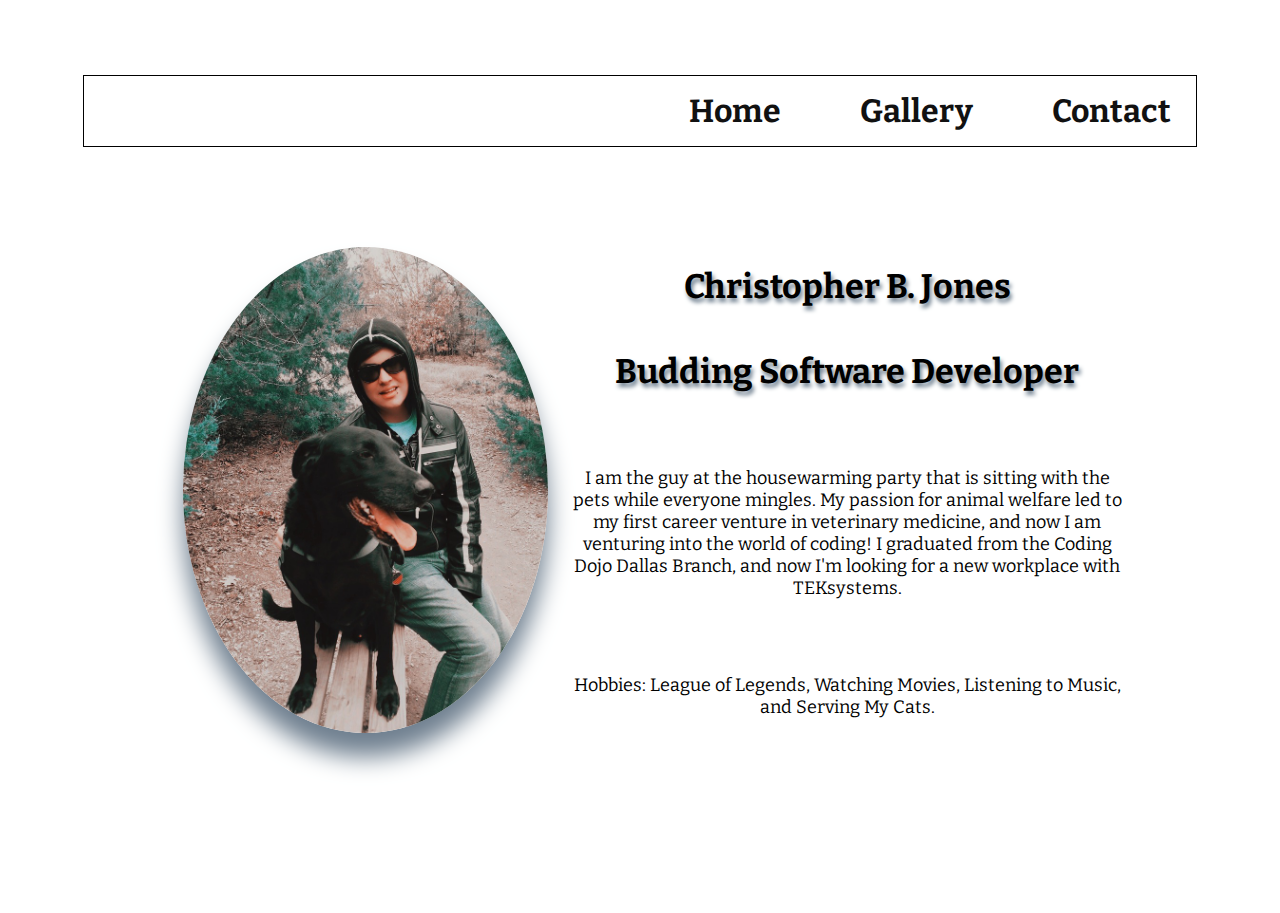
<file: index.html>
<!DOCTYPE html>
<html lang="en">
<head>
    <meta charset="UTF-8">
    <meta name="viewport" content="width=device-width, initial-scale=1.0">
    <link rel="preconnect" href="https://fonts.gstatic.com">
    <link href="https://fonts.googleapis.com/css2?family=Bitter:wght@100&family=Pathway+Gothic+One&display=swap" rel="stylesheet">
    <link rel="stylesheet" href="/index.css">
    <title>Christopher Jones | TEKcamp</title>
</head>
<body>
    <div class="container">
        
    <!-- Site Header Start -->
    <header class="site-header">
        <nav class="site-nav">
            <ul>
                <a href="/index.html"><li class="nav-links">Home</li></a>
                <a href="/gallery.html"><li class="nav-links">Gallery</li></a>
                <a href="/contact.html"><li class="nav-links">Contact</li></a>
            </ul>
        </nav>
    </header>
    <!-- Site Header End -->

    <!-- Page Header Start -->
    <div class="page-header">
        <div class="about-me">
            <div class="profile-img">
                <img id="profile-pic" src="/images/profilepic.jpeg" alt="profile pic">
            </div>
            <div class="info">
                <h1>Christopher B. Jones</h1>
                <h4>Budding Software Developer</h4>
                <p>I am the guy at the housewarming party that is sitting with the pets while everyone mingles. My passion for animal welfare led to my first career venture in veterinary medicine, and now I am venturing into the world of coding! I graduated from the Coding Dojo Dallas Branch, and now I'm looking for a new workplace with TEKsystems.</p>
                <p>Hobbies: League of Legends, Watching Movies, Listening to Music, and Serving My Cats.</p>
            </div>
        </div>
    </div>
    <!-- Page Header End -->

    </div>
</body>
</html>
</file>
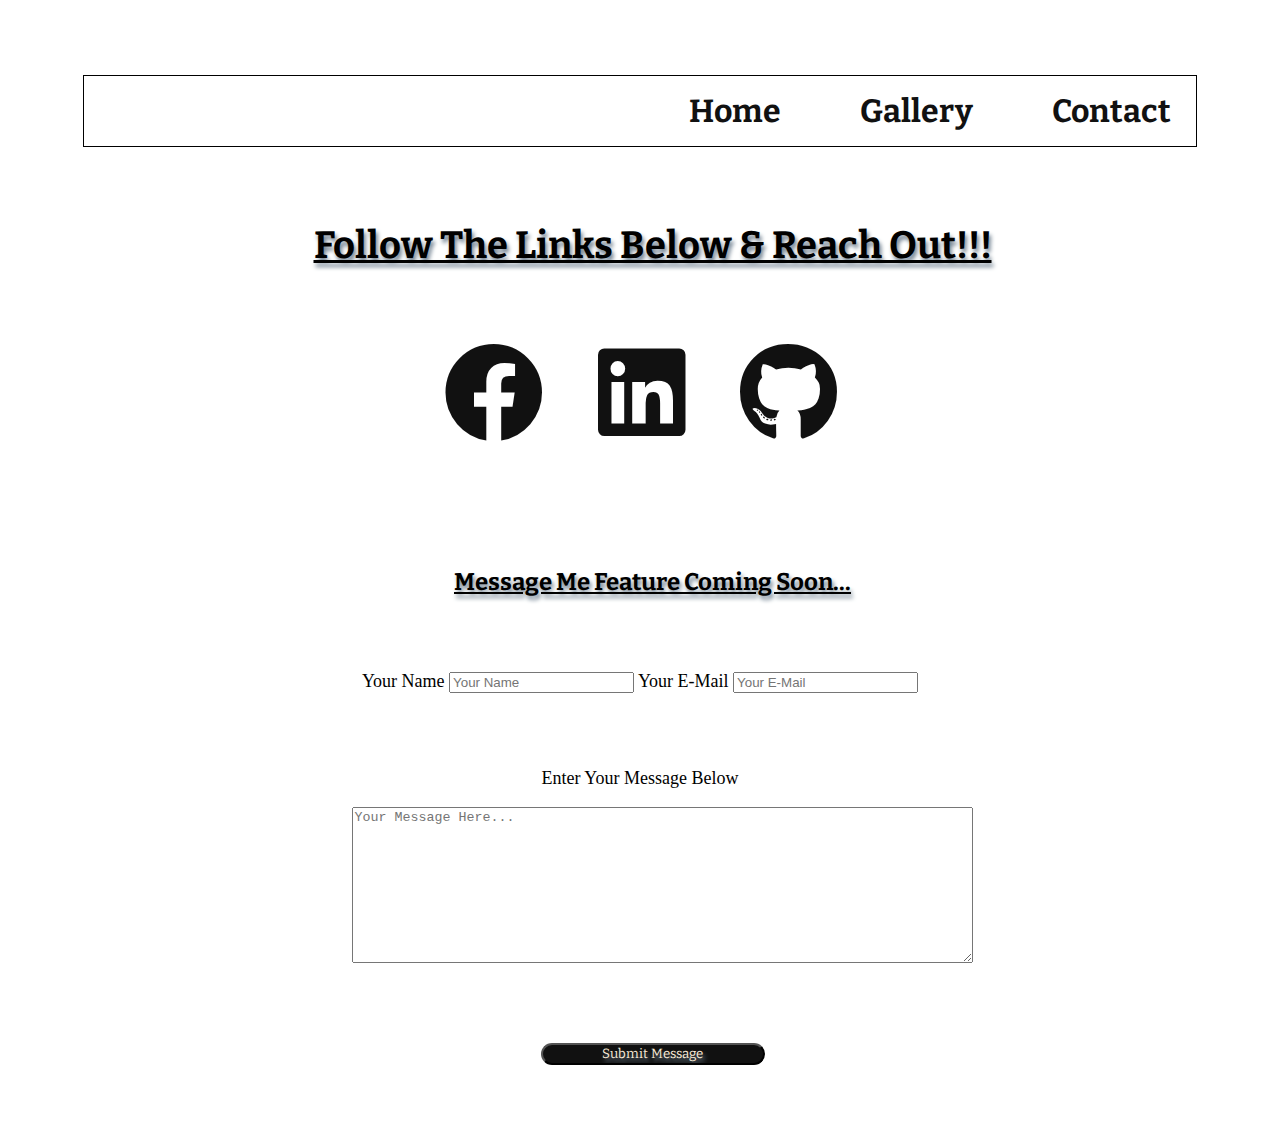
<file: contact.html>
<!DOCTYPE html>
<html lang="en">
<head>
    <meta charset="UTF-8">
    <meta name="viewport" content="width=device-width, initial-scale=1.0">
    <link rel="preconnect" href="https://fonts.gstatic.com">
    <link href="https://fonts.googleapis.com/css2?family=Bitter:wght@100&family=Pathway+Gothic+One&display=swap" rel="stylesheet">
    <link href="https://cdnjs.cloudflare.com/ajax/libs/font-awesome/5.15.2/css/all.min.css" rel="stylesheet">
    <link rel="stylesheet" href="/index.css">
    <title>Christopher Jones | Contact</title>
</head>
<body>
    <!-- Site Header Start -->
    <header class="site-header">
        <nav class="site-nav">
            <ul>
                <a href="/index.html"><li class="nav-links">Home</li></a>
                <a href="/gallery.html"><li class="nav-links">Gallery</li></a>
                <a href="/contact.html"><li class="nav-links">Contact</li></a>
            </ul>
        </nav>
    </header>
    <!-- Site Header End -->
    
    <!-- Contact Header Start -->
    <div class="contact-header">
        <h2>Follow The Links Below & Reach Out!!!</h2>
        <div class="links">
            <a target="_blank" href="https://www.facebook.com/profile.php?id=194603914"><i class="fab fa-facebook"></i></a>
            <a target="_blank" href="https://www.linkedin.com/in/christopher-jones-b50345158/"><i class="fab fa-linkedin"></i></a>
            <a target="_blank" href="https://github.com/ChristopherJ1987"><i class="fab fa-github"></i></a>
        </div>
    </div>
    <!-- Contact Header End -->

    <!-- Form Start -->
    <div class="contact-form">
        <h2>Message Me Feature Coming Soon...</h2>
        <form action="#">
            <p>
                <label for="name">Your Name</label>
                <input type="text" placeholder="Your Name">
                <label for="email">Your E-Mail</label>
                <input type="text" placeholder="Your E-Mail">
            </p>
            <p>
                <label for="message">Enter Your Message Below</label>
            </p>
                <textarea name="message" cols="75" rows="10" placeholder="Your Message Here..."></textarea>
            <p>
                <input id="form-submit" type="submit" value="Submit Message">
            </p>
        </form>
    </div>
    <!-- Form End -->
</body>
</html>
</file>
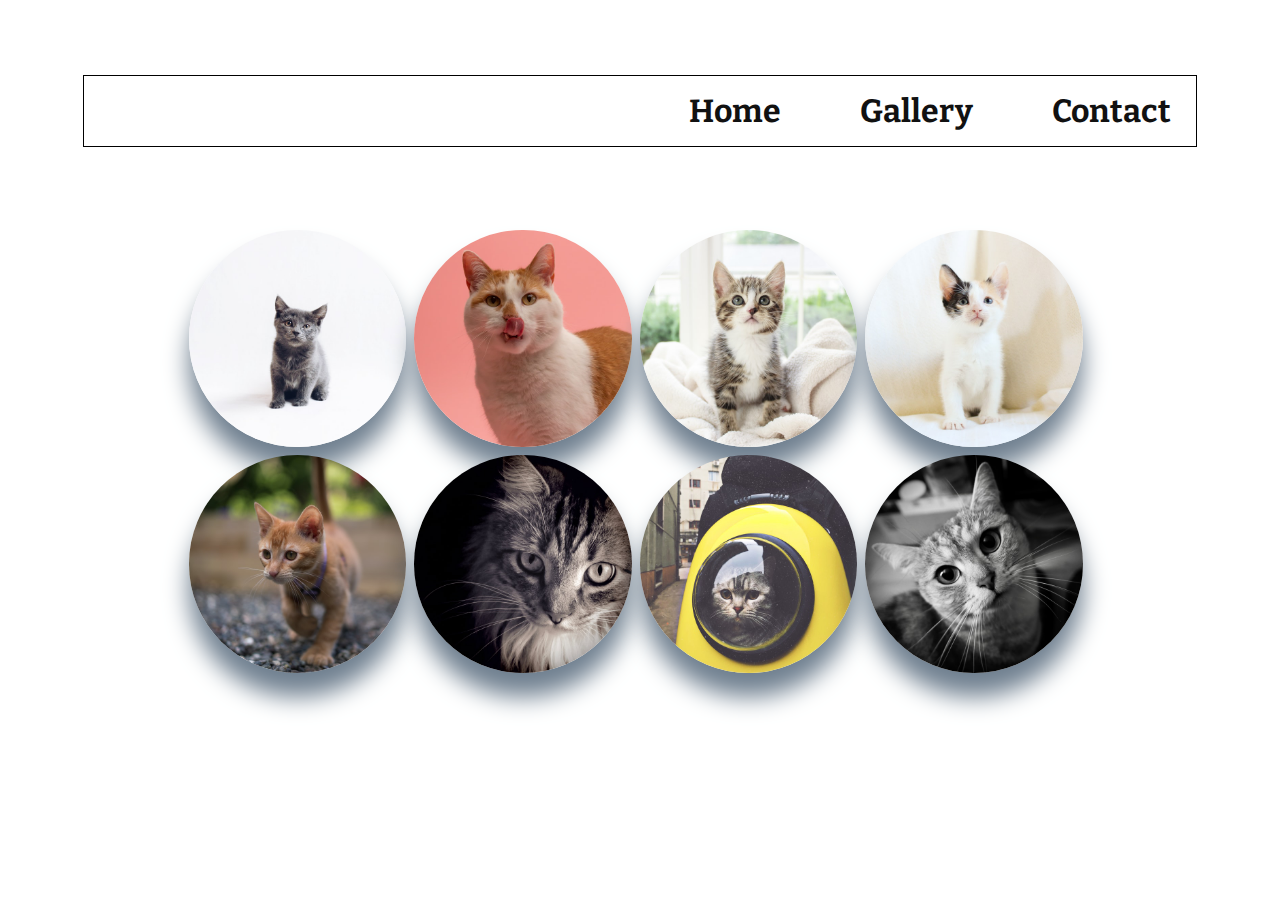
<file: gallery.html>
<!DOCTYPE html>
<html lang="en">
<head>
    <meta charset="UTF-8">
    <meta name="viewport" content="width=device-width, initial-scale=1.0">
    <link rel="preconnect" href="https://fonts.gstatic.com">
    <link href="https://fonts.googleapis.com/css2?family=Bitter:wght@100&family=Pathway+Gothic+One&display=swap" rel="stylesheet">
    <link rel="stylesheet" href="/index.css">
    <title>Christopher Jones | Gallery</title>
</head>
<body>
    <!-- Site Header Start -->
    <header class="site-header">
        <nav class="site-nav">
            <ul>
                <a href="/index.html"><li class="nav-links">Home</li></a>
                <a href="/gallery.html"><li class="nav-links">Gallery</li></a>
                <a href="/contact.html"><li class="nav-links">Contact</li></a>
            </ul>
        </nav>
    </header>
    <!-- Site Header End -->

    <!-- Gallery Header Start -->
    <div class="row">
        <div class="column">
            <img src="/images/cat1.jpg" alt="cat1">
            <img src="/images/cat2.jpg" alt="cat2">
        </div>
        <div class="column">
            <img src="/images/cat3.jpg" alt="cat3">
            <img src="/images/cat4.jpg" alt="cat4">
        </div>
        <div class="column">
            <img src="/images/cat5.jpg" alt="cat5">
            <img src="/images/cat6.jpg" alt="cat6">
        </div>
        <div class="column">
            <img src="/images/cat7.jpg" alt="cat7">
            <img src="/images/cat8.jpg" alt="cat8">
        </div>
    </div>
    <!-- Gallery Header End -->
</body>
</html>
</file>
<file: index.css>
/* **** **** **** **** Mobile Start **** **** **** **** */
@media screen and (max-width: 500px) {
    /* Site Header Start */
.site-header {
    margin: 50px;
    margin-top: 25px;
    margin-bottom: 20px;
    border: 1px solid black;
}
.site-nav ul a li {
    font-size: 18px;
    font-family: "Bitter", serif;
    font-weight: bolder;
    color: #111111;
    list-style-type: none;
    text-align: right;
    margin: 10px;
}
.site-nav a {
    text-decoration: none;
}
    /* Site Header End */

    /* Page Header Start */
.page-header {
    margin: 5px;
    margin-top: 0px;
    display: flex;
}
#profile-pic {
    height: 20em;
    border-radius: 50%;
    box-shadow: -0px 24px 24px slategray;
}
.about-me {
    text-align: center;
    display: flex;
    justify-content: flex-start;
    flex-direction: column;
}
.about-me, h1, h4 {
    font-family: "Bitter", sans-serif;
}
    /* Page Header End */

    /* Gallery Header Start */
.row {
    display: flex;
    flex-wrap: wrap;
    margin-left: 10%;
    margin-top: 75px;
}
.column {
    flex: 25%;
    max-width: 20%;
    padding: 0 4px;
}
.column img {
    margin-top: 8px;
    vertical-align: middle;
    width: 100%;
    border-radius: 50%;
    box-shadow: -0px 24px 24px slategray;
}
    /* Gallery Header End */

    /* Contact Header Start */
.contact-header h2 {
    margin: 8%;
    margin-top: 2%;
    text-align: center;
    text-shadow: 2px 4px 4px slategray;
    text-decoration: underline;
    font-family: "Bitter", sans-serif;
}
.links {
    text-align: center;
    text-shadow: 2px 4px 4px slategray;
}
i.fab.fa-facebook {
    color: #111111;
    font-size: 4rem;
}
i.fab.fa-linkedin {
    color: #111111;
    font-size: 4rem;
}
i.fab.fa-github {
    color: #111111;
    font-size: 4rem;
}
    /* Contact Header End */

    /* Contact Form Start */
.contact-form {
    margin: 4%;
    margin-top: 7%;
    text-align: center;
}
.contact-form h2 {
    text-shadow: 2px 4px 4px slategray;
    text-decoration: underline;
    font-family: "Bitter", sans-serif;
    font-size: 18px;
}
.contact-form input {
    width: 25%;
}
.contact-form textarea {
    width: 22rem;
    margin: 0.5%;
}
#form-submit {
    width: 10rem;
    text-shadow: 2px 4px 4px slategray;
    font-family: "Bitter", sans-serif;
    background-color: #111111;
    color: antiquewhite;
    border-radius: 44px;
}
    /* Contact Form End */
}
/* **** **** **** **** Mobile End **** **** **** **** */

/* **** **** **** **** Tablet Start **** **** **** **** */
@media screen and (min-width: 500px) and (max-width: 1200px){
    /* Site Header Start */
.site-header {
    margin: 50px;
    margin-top: 25px;
    margin-bottom: 20px;
    border: 1px solid black;
}
.site-nav ul {
    text-align: center;
    display: flex;
}
.site-nav ul li.nav-links {
    justify-content: space-evenly;
}
    /* Site Header End */

    /* Page Header Start */
div.page-header {
    display: flex;
}
img#profile-pic {
    height: 24em;
    border-radius: 50%;
    box-shadow: -0px 24px 24px slategray;
}
.about-me {
    display: flex;
    justify-content: flex-start;
    flex-direction: column;
}
.about-me, h1, h4 {
    font-family: "Bitter", sans-serif;
}
    /* Page Header End */
}
/* **** **** **** **** Tablet End **** **** **** **** */

/* **** **** **** **** Desktop Start **** **** **** **** */
@media screen and (min-width: 500px) {
    /* Site Header Start */
.site-header {
    margin: 75px;
    margin-bottom: 0px;
    border: 1px solid black;
}
ul {
    text-align: right;
}
.nav-links {
    list-style-type: none;
    display: inline;
    padding: 25px;
    margin: 25px;
    margin-right: 0px;
    font-family: "Bitter", serif;
    font-size: xx-large;
    font-weight: bold;
}
a {
    text-decoration: none;
    color: #111111;
}
a:hover {
    text-decoration: underline;
    transition: 0.25s;
    text-shadow: 2px 4px 4px teal;
}
    /* Site Header End */

    /* Page Header Start */
.page-header {
    margin: 75px;
    margin-top: 0px;
    display: flex;
}
#profile-pic {
    height: 27em;
    border-radius: 50%;
    box-shadow: -0px 24px 24px slategray;
    margin: 25px;
}
.about-me {
    text-align: center;
    display: flex;
    justify-content: flex-start;
    margin: 75px;
}
.about-me {
    font-family: "Bitter", sans-serif;
}
.about-me h1, h4 {
    margin-top: 44px;
    font-size: 34px;
    text-align: center;
    font-weight: bolder;
    text-shadow: 2px 4px 4px slategray;
    font-family: "Bitter", sans-serif;
}
.about-me, p {
    margin-top: 75px;
    font-size: 18px;
}
    /* Page Header End */

    /* Gallery Header Start */
.row {
    display: flex;
    flex-wrap: wrap;
    margin-left: 14%;
    margin-top: 75px;
}
.column {
    flex: 25%;
    max-width: 20%;
    padding: 0 4px;
}
.column img {
    margin-top: 8px;
    vertical-align: middle;
    width: 100%;
    border-radius: 50%;
    box-shadow: -0px 24px 24px slategray;
}
    /* Gallery Header End */

    /* Contact Header Start */
.contact-header h2 {
    font-size: 38px;
    margin: 75px;
    margin-left: 100px;
    margin-bottom: 25px;
    text-align: center;
    font-weight: bolder;
    text-shadow: 2px 4px 4px slategray;
    text-decoration: underline;
    font-family: "Bitter", sans-serif;
}
.links {
    margin: 75px;
    margin-top: 25px;
    text-align: center;
}
i.fab.fa-facebook {
    font-size: 100px;
}
i.fab.fa-linkedin {
    font-size: 100px;
    padding: 50px;
}
i.fab.fa-github {
    font-size: 100px;
}
    /* Contact Header End */

    /* Contact Form Start */
.contact-form {
    margin: 75px;
    text-align: center;
}
.contact-form h2 {
    margin: 75px;
    margin-left: 100px;
    margin-bottom: 25px;
    text-align: center;
    font-weight: bolder;
    text-shadow: 2px 4px 4px slategray;
    text-decoration: underline;
    font-family: "Bitter", sans-serif;
}
.contact-form textarea {
    margin-left: 44px;
}
#form-submit {
    width: 14rem;
    margin-left: 25px;
    text-shadow: 2px 4px 4px slategray;
    font-family: "Bitter", sans-serif;
    background-color: #111111;
    color: antiquewhite;
    border-radius: 44px;
}
    /* Contact Form End */
}
/* **** **** **** **** Desktop End **** **** **** **** */
</file>
